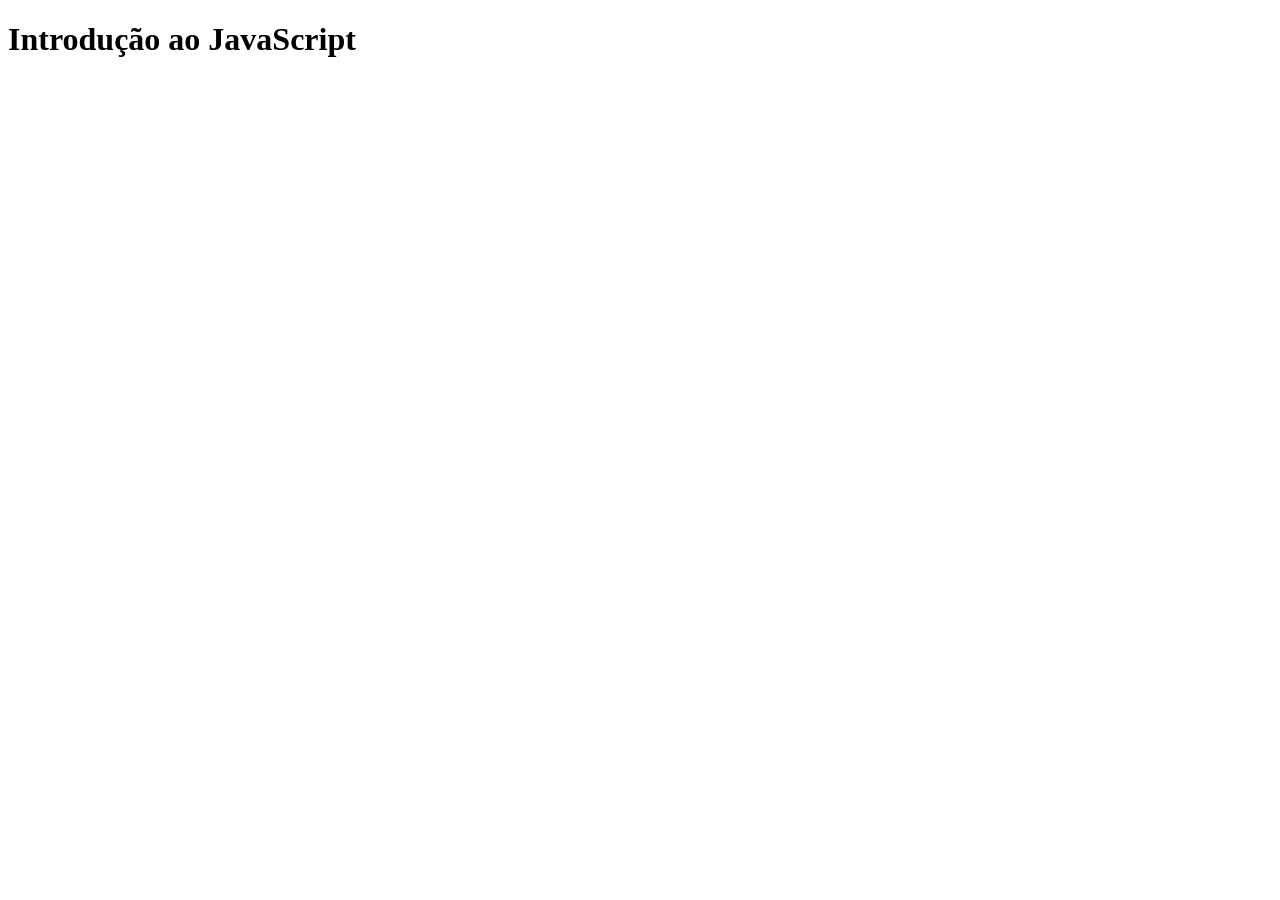
<file: aula 23.09.26/index.html>
<!DOCTYPE html>
<html lang="en">
<head>
    <meta charset="UTF-8">
    <meta name="viewport" content="width=device-width, initial-scale=1.0">
    <title>Jason</title>
    <script src="script.js"></script>
</head>
<body>
    <h1>Introdução ao JavaScript</h1>

</body>
</html>
</file>
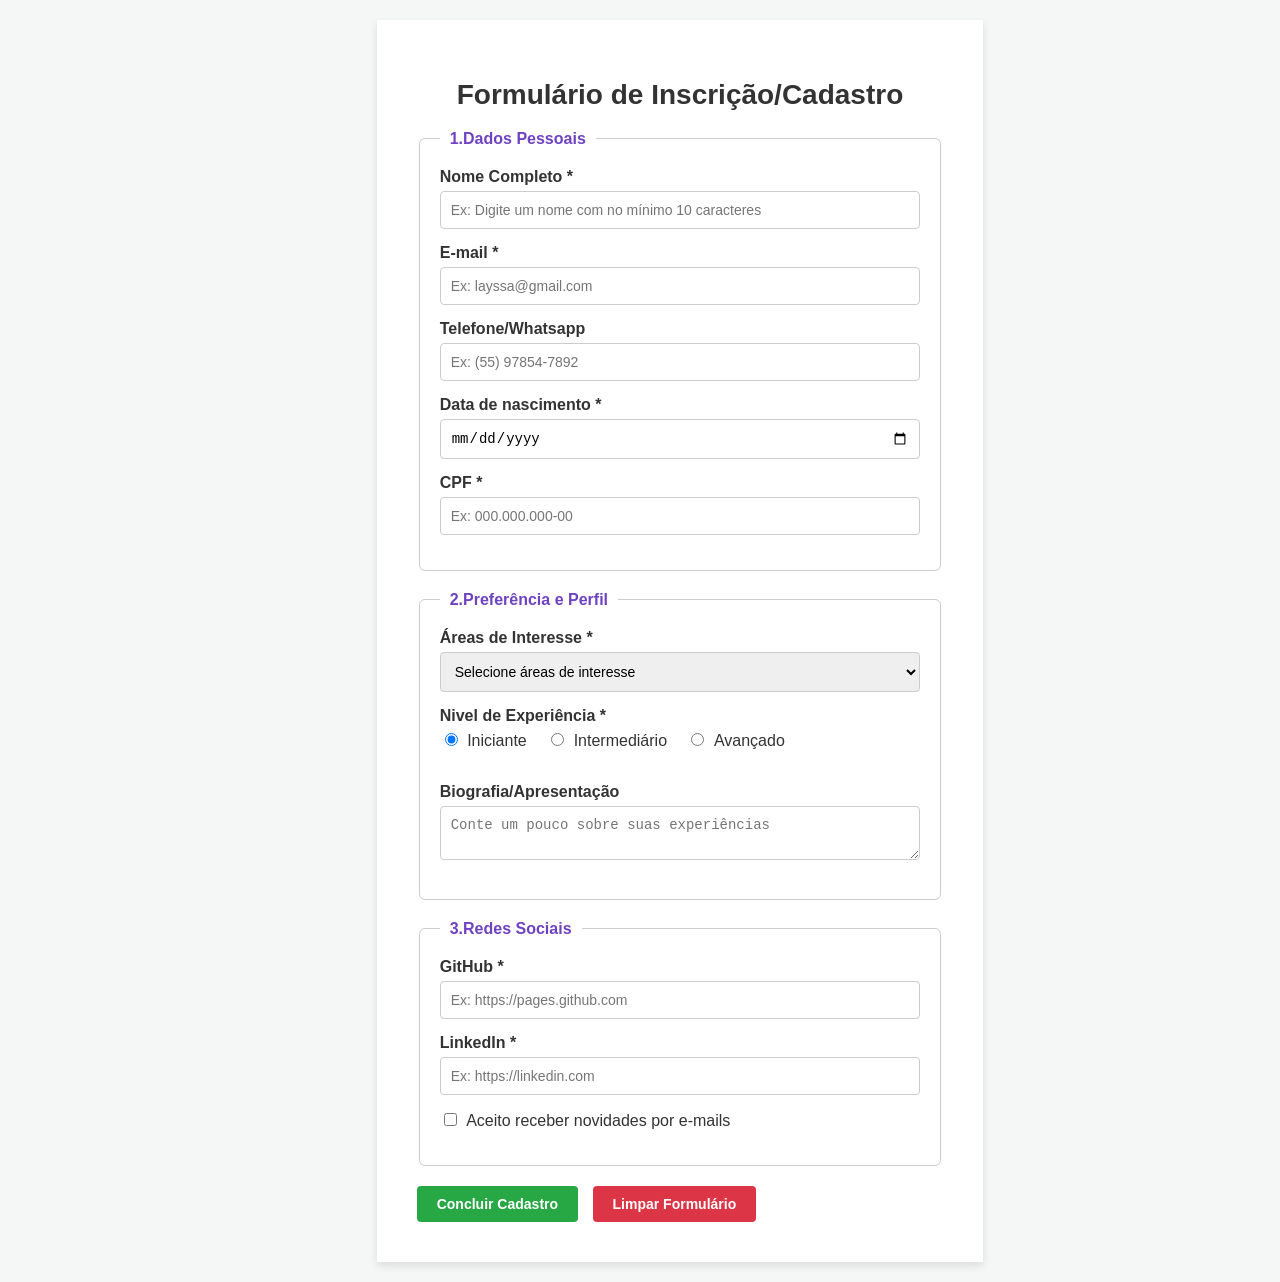
<file: docs/index.html>
<!DOCTYPE html>
<html lang="en">

<head>
    <meta charset="UTF-8">
    <meta name="viewport" content="width=device-width, initial-scale=1.0">
    <title>Formulário de Inscrição</title>
    <link rel="stylesheet" href="formulario.css">
</head>

<body>
    <main> 
        <form action="1cadastrados.html" method="post">
            <header>
                <h1 class="nav-brand">Formulário de Inscrição/Cadastro</h1>
            </header>
            <section id="dados">
                <fieldset>
                    <legend>1.Dados Pessoais</legend>
                    
                        <div class="form-group">
                            <label for="name">Nome Completo *</label>
                            <input type="text" name="nome" id="name" placeholder="Ex: Digite um nome com no mínimo 10 caracteres" required>
                        </div>

                        <div class="form-group">
                            <label for="email">E-mail *</label>
                            <input type="email" name="email" id="email" placeholder="Ex: layssa@gmail.com" required>
                        </div>

                        <div class="form-group">
                            <label for="telefone">Telefone/Whatsapp</label>
                            <input type="tel" name="telefone" id="telefone" placeholder="Ex: (55) 97854-7892"
                                pattern="\[0-9]\{2}\s?[0-9\]{4,5}-?[0-9\]{4}">
                        </div>
                        <div class="form-group">
                            <label for="nascimento">Data de nascimento *</label>
                            <input type="date" name="nascimento" id="nascimento" max="2026-09-09" required>
                        </div>   
                        <div class="form-group">
                            <label for="cpf">CPF *</label>
                            <input type="text" name="cpf" id="cpf"  placeholder="Ex: 000.000.000-00" required>
                        </div>                    
                </fieldset>
            </section>

            <section id="perfil">   
                <fieldset>
                    <legend>2.Preferência e Perfil</legend>
                
                        <div class="form-group">
                            <label for="ctrl-areas">Áreas de Interesse *</label>
                                <select name="areas" id="ctrl-areas" required>
                                    <option value="">Selecione áreas de interesse</option>
                                    <option value=1>Front-end</option>
                                    <option value="Back-end">Back-end</option>
                                    <option value="full-stalk">Full-stalk</option>
                                    <option value="Desenvolvimento mobile">Desenvolvimento mobile</option>
                                    <option value="Ciência de dados">Ciência de dados</option>
                                </select>
                         </div>

                        <div class="form-group">
                            <label for="nivel">Nivel de Experiência *</label>
                                <div>
                                    <input type="radio" name="nivel" id="iniciante" value="iniciante" checked required>
                                    <label for="iniciante">Iniciante</label>
                                    <input type="radio" name="nivel" id="intermediario" value="intermediario" required>
                                    <label for="intermediario">Intermediário</label>
                                    <input type="radio" name="nivel" id="avancado" value="avancado" required>
                                    <label for="avancado">Avançado</label>

                                </div>
                        </div>

                        <div class="form-group">
                            <br><label for="ctrl-biografia">Biografia/Apresentação</label>
                            <textarea name="biografia" id="ctrl-biografia" placeholder="Conte um pouco sobre suas experiências"></textarea>
                        </div>
                </fieldset>
            </section>

            <section id="Redes">
                <fieldset>
                    <legend>3.Redes Sociais</legend>

                        <div class="form-group">
                            <label for="Github">GitHub *</label>
                            <input type="url" name="Github" id="Github" placeholder="Ex: https://pages.github.com" required>
                        </div>
                        <div class="form-group">
                            <label for="LinkedIn">LinkedIn *</label>
                            <input type="url" name="LinkedIn" id="LinkedIn" placeholder="Ex: https://linkedin.com" required>
                        </div>
                        <div>
                            <input type="checkbox" name="novidades" id="ctrl-novidades" value="true">
                            <label for="ctrl-novidades">Aceito receber novidades por e-mails</label>
                        </div>

                </fieldset>         
            </section>     

                    <button type="submit">Concluir Cadastro</button>
                    <button type="reset">Limpar Formulário</button>
        </form>
    </main> 
</body>
</html>
</file>
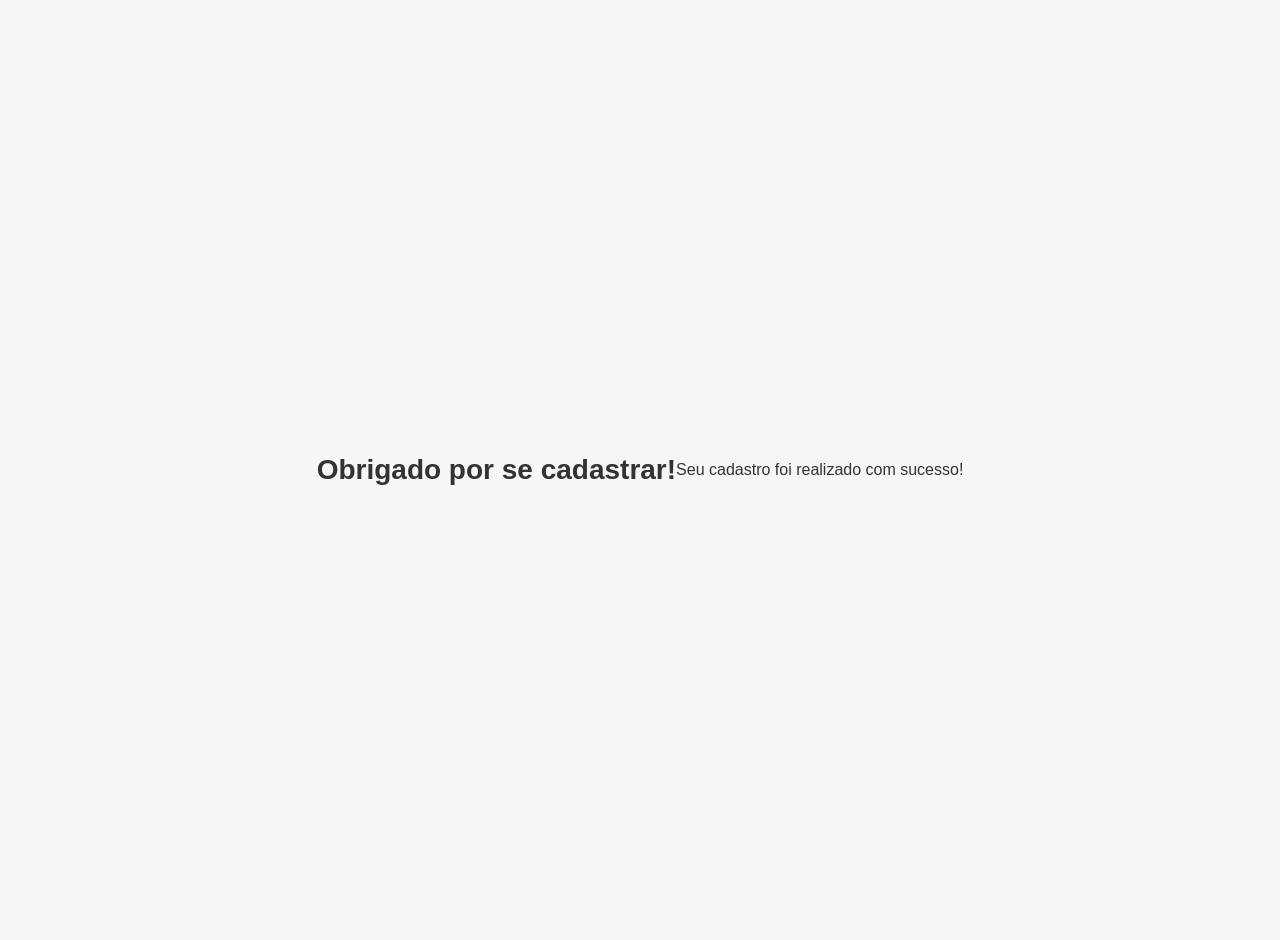
<file: docs/cadastrado.html>
<!DOCTYPE html>
<html lang="en">
<head>
    <meta charset="UTF-8">
    <meta name="viewport" content="width=device-width, initial-scale=1.0">
    <title>Cadastro Realizado</title>
    <link rel="stylesheet" href="formulario.css">
</head>
<body>

    <h1>Obrigado por se cadastrar!</h1>
    <p>Seu cadastro foi realizado com sucesso!</p>

</body>
</html>
</file>
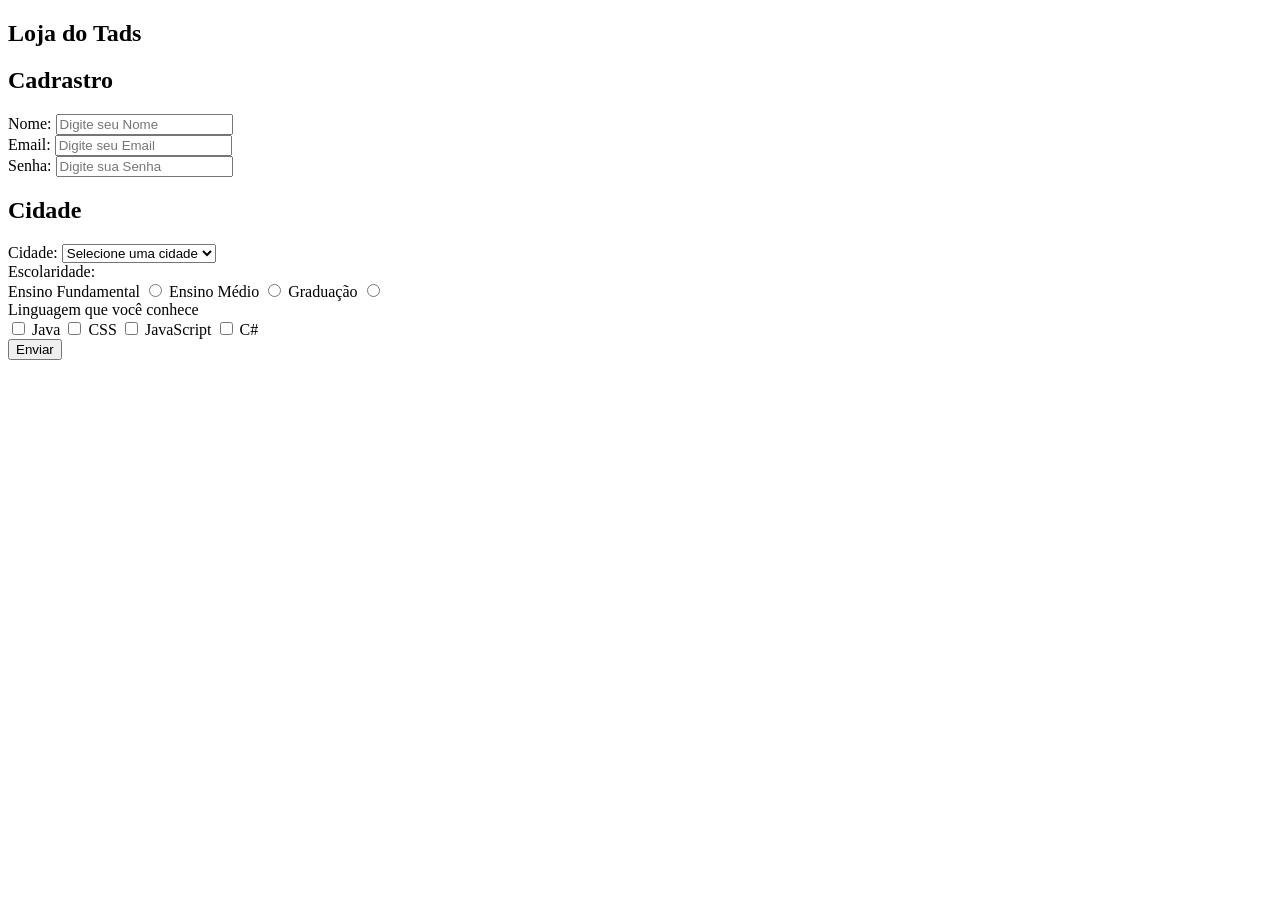
<file: exemplo/excadastro.html>
<!DOCTYPE html>
<html lang="en">
<head>
    <meta charset="UTF-8">
    <meta name="viewport" content="width=device-width, initial-scale=1.0">
    <title>Nivelamento - Formulário</title>
</head>
<body>
    <header>
        <nav class="nav-main">
       <h1 class="nav-brand">Loja do Tads</h1>
       </nav>
    </header>
    
    <main>
        <section id="signup">
            <h2>Cadrastro</h2>
            <form action="obrigado.html">
                <div>
                    <label for="ctrl-name">Nome:</label>
                    <input type="text" name="nome" id="name" placeholder="Digite seu Nome" required>
                </div>
                <div>
                    <label for="ctrl-email">Email:</label>
                    <input type="email" name="email" id="email" placeholder="Digite seu Email" required>
                </div>
                <div>
                    <label for="ctrl-senha">Senha:</label>
                    <input type="password" name="senha" id="ctrl-senha" placeholder="Digite sua Senha" required>
                </div>
                <div>
                    <h1>Cidade</h1>
                    <label for="ctrl-city">Cidade:</label>
                    <select name="city" id="ctrl-city" required>
                        <option value="">Selecione uma cidade</option>
                        <option value= 1>Curitiba</option>
                        <option value="Porto Alegre">Porto Alegre</option>
                        <option value="São Paulo">São Paulo</option>
                    </select>
                </div>
                <div>
                    <label for="ctrl-escolaridade">Escolaridade:</label>
                    <div>
                        <label for="ensino-fundamental">Ensino Fundamental</label>
                        <input type="radio" name="escolaridade" id="ctrl-escolaridade" value="ensino-fundamental" required>
                        <label for="ensino-medio">Ensino Médio</label>
                        <input type="radio" name="escolaridade" id="ctrl-escolaridade" value="ensino-medio" required>
                        <label for="ensino-graduacao">Graduação</label>
                        <input type="radio" name="escolaridade" id="ctrl-graduação" value="graduação" required>
                    </div>
                    <div>
                        <label for="ctrl-linguagens">Linguagem que você conhece</label>
                        <div>
                            <input type="checkbox" name="linguagens" id="ctrl-linguagens-java" value="Java">
                            <label for="ctrl-linguagens-java">Java</label>
                            <input type="checkbox" name="linguagens" id="ctrl-linguagens-css" value="css">
                            <label for="ctrl-linguagens-css">CSS</label>
                            <input type="checkbox" name="linguagens" id="ctrl-linguagens-javascript" value="javascript">
                            <label for="ctrl-linguagens-javacript">JavaScript</label>
                            <input type="checkbox" name="linguagens" id="ctrl-linguagens-csharp" value="javascript">
                            <label for="ctrl-linguagens-javascript">C#</label>
                        </div>
                    </div>
                    
                </div>

                
                 <button type="submit">Enviar</button>
            </form>
        </section>
    </main>
</body>
</html>
</file>
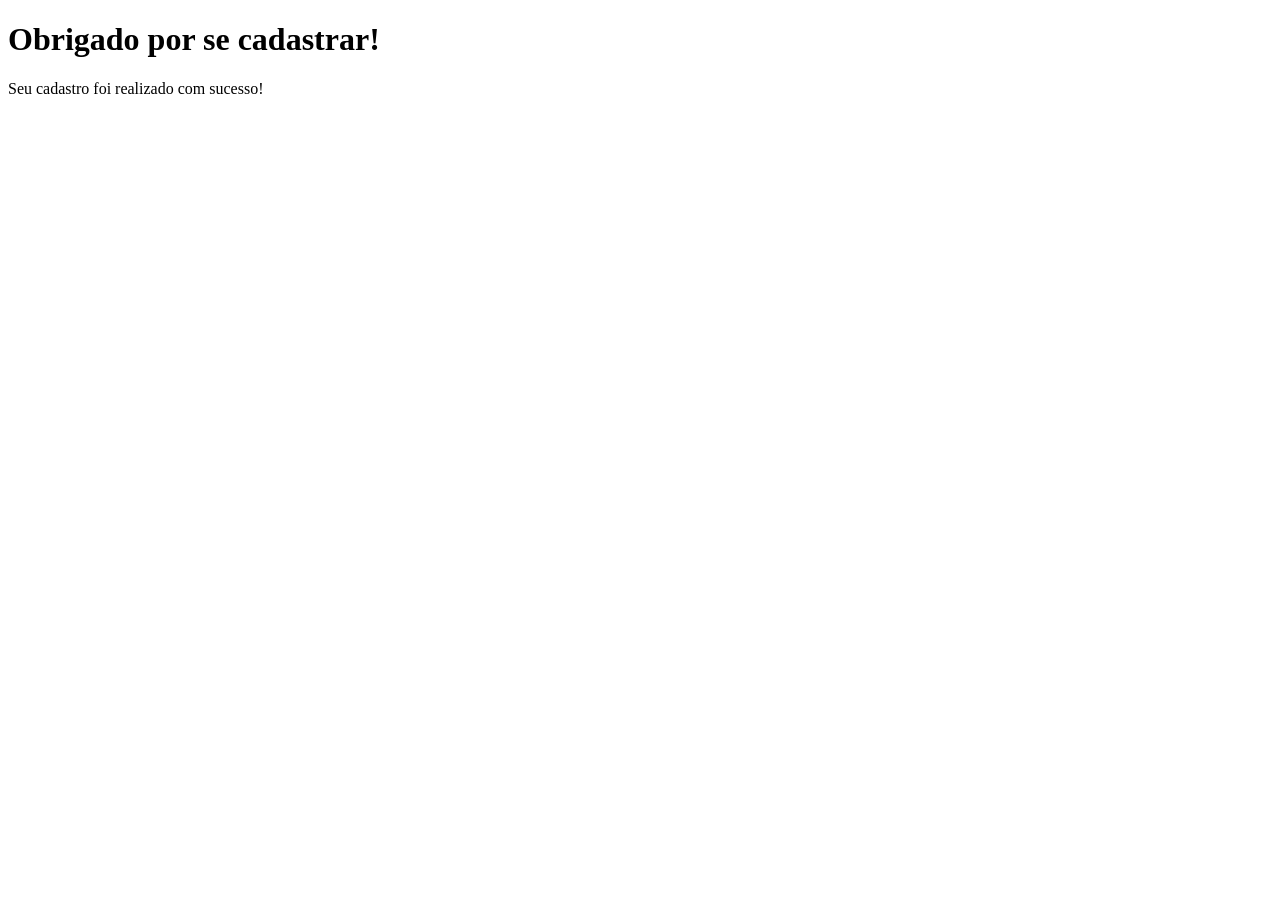
<file: exemplo/obrigado.html>
<!DOCTYPE html>
<html lang="en">
<head>
    <meta charset="UTF-8">
    <meta name="viewport" content="width=device-width, initial-scale=1.0">
    <title>Cadastro Realizado</title>
</head>
<body>
    <h1>Obrigado por se cadastrar!</h1>
    <p>Seu cadastro foi realizado com sucesso!</p>

    
</body>
</html>
</file>
<file: docs/formulario.css>
css
/* ==========================================================================
   ESTILIZAÇÃO GERAL DO DOCUMENTO (RESET E CONFIGURAÇÃO BÁSICA)
   ========================================================================== *//* Configura o corpo da página para usar uma fonte moderna, centralizar o conteúdo
   e definir uma cor de fundo suave para não cansar os olhos. */
main {
    width: 100%;
    max-width: 600px;
}





   body {
    font-family: Verdana, sans-serif;/* Define uma fonte padrão e limpa */
    background-color: #f4f7f6;/* Cor de fundo cinza bem claro */
    color: #333333;/* Cor do texto em cinza escuro para dar bom contraste */
    margin: 0;/* Remove as margens padrão do navegador */
    padding: 20px;/* Adiciona um espaço de 20px nas bordas da tela */
    display: flex;/* Usa Flexbox para alinhar o conteúdo */
    justify-content: center;/* Centraliza o formulário horizontalmente */
    align-items: center; /*Centraliza o formulário verticalmente*/
    min-height: 100vh;
}


/* ==========================================================================
ESTRUTURA DO FORMULÁRIO (CONTAINER PRINCIPAL)
========================================================================== *//* Cria uma caixa branca organizada com sombra para destacar o formulário na tela. */
form {
    background-color: #ffffff;/* Fundo totalmente branco para o formulário */
    padding: 40px;/* Espaçamento interno para os elementos não tocarem na borda */
    /*border-radius:8px;/* Arredonda os cantos do formulário */
    box-shadow: 0 4px 8px rgba(0,0,0,0.1);/* Cria uma sombra suave ao redor */
    max-width: 600px;/* Define a largura máxima do formulário */
    width: 100%;/* Faz o formulário ser responsivo em telas menores */
}

h1 {
    white-space: nowrap;
    text-align: center;
    font-size: 28px;
}
/* ==========================================================================
   AGRUPAMENTOS (FIELDSET E LEGEND)
   ========================================================================== *//* Define a estilização dos blocos que agrupam os campos relacionados. */
   fieldset {
    border: 1px solid #cccccc;/* Linha de borda cinza fina */
    border-radius: 6px;/* Cantos levemente arredondados na borda */
    margin-bottom: 20px;/* Afasta um agrupamento do outro */
    padding: 20px;/* Espaço interno dentro do bloco */
}

/* Estiliza o título de cada agrupamento para dar destaque visual. */
legend {
    font-weight: bold;/* Deixa o texto em negrito */
    color: #6f42c1;/* Cor roxo para destacar as seções */
    padding: 0 10px;/* Espaçamento nas laterais para a linha não grudar no texto */
}

/* ==========================================================================
   CAMPOS DE ENTRADA E RÓTULOS (DIVS, LABELS E INPUTS)
   ========================================================================== *//* Organiza cada campo de forma vertical (um abaixo do outro). */
form div {
    margin-bottom: 15px;/* Dá um espaço de 15px abaixo de cada bloco de campo */
}

/* Alinha os rótulos textuais acima ou ao lado dos inputs. */
label {
    display: block;/* Faz o label ocupar a linha toda, jogando o input para baixo */
    margin-bottom: 5px;/* Espaço entre o texto do label e o campo correspondente */
    font-weight: 600;/* Texto ligeiramente negritado */
}

/* Estiliza todos os campos de texto, e-mail, telefone, data, select e textarea juntos. */
input[type="text"],
input[type="email"],
input[type="tel"],
input[type="date"],
input[type="number"],
input[type="url"],
select,
textarea {
    width: 100%;/* Faz o campo ocupar toda a largura disponível na div */
    padding: 10px;/* Espaço interno para o texto digitado não grudar nas bordas */
    border: 1px solid #cccccc;/* Borda cinza clara padrão */
    border-radius: 4px;/* Cantos suavemente arredondados */
    box-sizing: border-box;/* Garante que o padding não aumente o tamanho final do campo */
    font-size: 14px;/* Tamanho de letra agradável para leitura */
}

/* Efeito visual quando o estudante clica ou foca em um campo para digitar. */
input:focus,
select:focus,
textarea:focus {
    border-color: #0056b3;/* Muda a cor da borda para azul */
    outline: none;/* Remove a linha de contorno padrão horrorosa do navegador */
    box-shadow: 0 0 5px rgba(0,86,179,0.3);/* Adiciona um brilho azul suave ao redor do campo */
}

/* ==========================================================================
   CAMPOS ESPECÍFICOS (RADIO BUTTONS E CHECKBOXES)
   ========================================================================== *//* Garante que os botões de rádio e caixas de seleção não fiquem gigantes na tela. */
input[type="radio"],
input[type="checkbox"] {
    width: auto;/* Desfaz o width 100% aplicado antes */
    display: inline-block;/* Permite que fiquem um ao lado do outro na mesma linha */
    margin-right: 5px;/* Afasta a caixinha/bolinha do texto que vem depois dela */
}

/* Remove a quebra de linha obrigatória dos labels que acompanham radio ou checkbox. */
input[type="radio"] + label,
input[type="checkbox"] + label {
    display: inline-block;/* Permite que o texto fique grudado ao lado do botão */
    margin-bottom: 0;/* Zera a margem inferior para alinhar perfeitamente */
    margin-right: 15px;/* Afasta o conjunto do próximo conjunto se houver */
    font-weight: normal;/* Remove o negrito pesado nesses sub-rótulos */
}

/* ==========================================================================
   BOTÕES DE AÇÃO (SUBMIT E RESET)
   ========================================================================== *//* Estilização da base comum para todos os botões do formulário. */
button {
    padding: 10px 20px;/* Espaçamento interno (altura e largura do botão) */
    border: none;/* Remove as bordas feias padrões */
    border-radius: 4px;/* Cantos arredondados */
    font-size: 14px;/* Tamanho da fonte interna */
    font-weight: bold;/* Texto em negrito */
    cursor: pointer;/* Transforma a seta do mouse na mãozinha de clique */
    transition: background-color 0.2s ease;/* Transição suave de cor ao passar o mouse */
    margin-right: 10px;/* Dá um espaço entre um botão e o outro */
}

/* Customização específica do botão de envio ("Concluir Cadastro"). */
button[type="submit"] {
    background-color: #28a745;/* Cor de fundo verde (indica sucesso/conclusão) */
    color: #ffffff;/* Texto na cor branca */
}

/* Efeito ao passar o mouse por cima do botão verde */
button[type="submit"]:hover {
    background-color: #218838;/* Escurece levemente o verde */
}

/* Customização específica do botão de limpar ("Limpar Formulário"). */
button[type="reset"] {
    background-color: #dc3545;/* Cor de fundo vermelha (indica cancelamento/limpeza) */
    color: #ffffff;/* Texto na cor branca */
}

/* Efeito ao passar o mouse por cima do botão vermelho */
button[type="reset"]:hover {
    background-color: #c82333;/* Escurece levemente o vermelho */
}

/* ==========================================================================
   ESTADO DE ERRO (VALIDAÇÃO VIA JAVASCRIPT)
   ========================================================================== */

/* Esta classe será colocada no input pelo JS caso o dado seja inválido */
.input-error {
    border-color: #dc3545 !important; /* Força a borda a ficar vermelha (cor de erro) */
    background-color: #fff5f5;        /* Aplica um fundo rosa bem claro de alerta */
}

/* Garante um brilho vermelho quando o usuário clicar no campo que está com erro */
.input-error:focus {
    box-shadow: 0 0 5px rgba(220, 53, 69, 0.4) !important;
}

/* ==========================================================================
   TEXTO DE ERRO DINÂMICO (VIA JAVASCRIPT)
   ========================================================================== */

/* Estiliza o elemento de texto inserido dinamicamente pelo JS */
.error-message {
    color: #dc3545;            /* Cor vermelha padrão de erro */
    font-size: 12px;           /* Tamanho reduzido para não competir com o rótulo */
    font-weight: bold;         /* Destaca o texto em negrito */
    display: block;            /* Força o texto a quebrar a linha e ficar abaixo do input */
    margin-top: 5px;           /* Dá um pequeno espaçamento entre a caixa e o texto */
}
</file>
